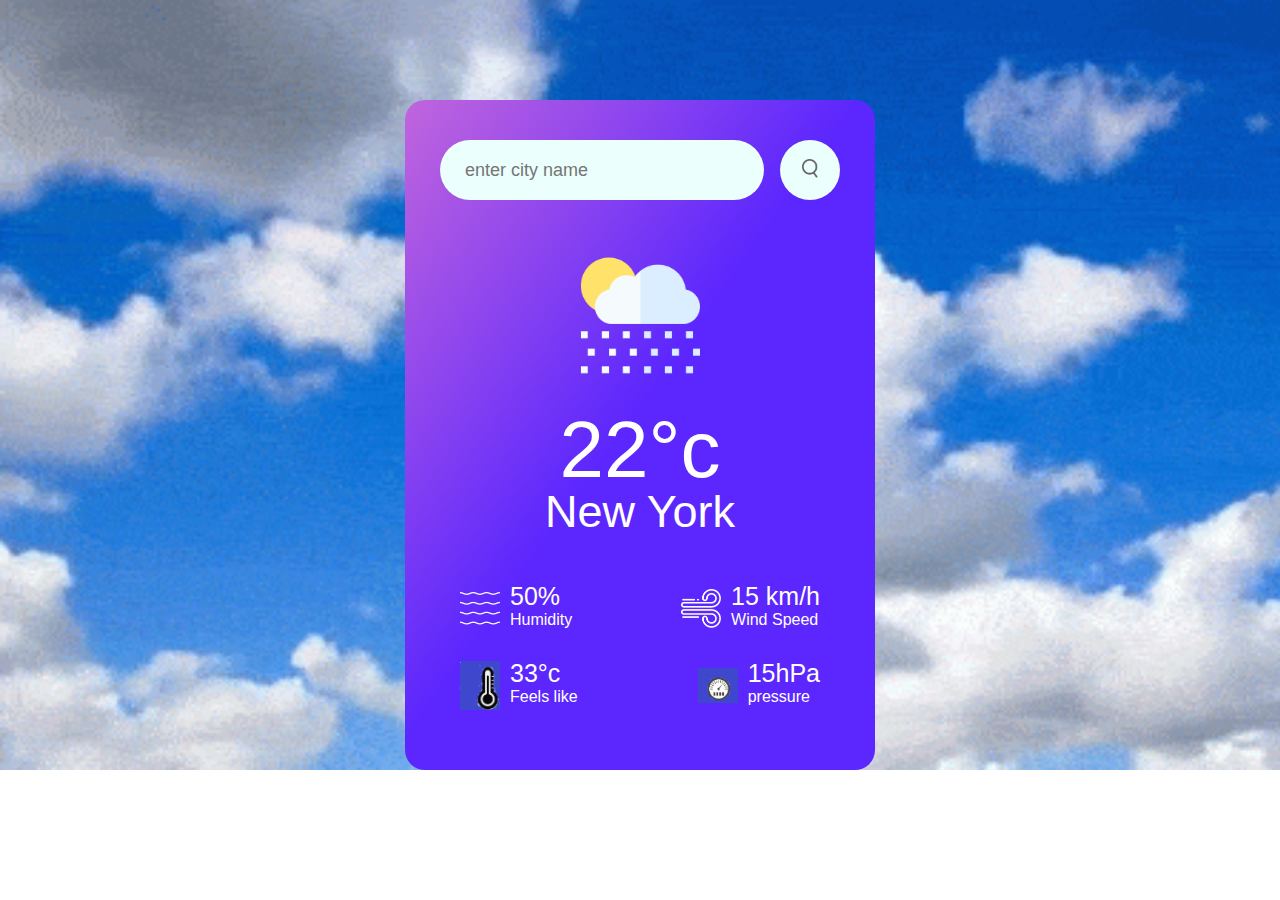
<file: Weather App/index.html>
<!DOCTYPE html>
<html lang="en">
<head>
    <meta charset="UTF-8">
    <meta http-equiv="X-UA-Compatible" content="IE=edge">
    <meta name="viewport" content="width=device-width, initial-scale=1.0">
    <title>Weather App</title>
    <link rel="icon" href="Weather.png">
    <link rel="stylesheet" href="styles.css">
</head>
<body>
    <div class="card"> <!-- parent div container -->
        <div class="search"> <!-- search bar container -->
            <input type="text" placeholder="enter city name" spellcheck="false"> <!-- input field for user to enter city name -->
            <button><img src="search.png" ></button> <!-- button for user to submit city name -->
        </div>
        <div class="error"> <!-- error message container -->
            <p>Invalid city name</p>
        </div>
        <div class="weather"> <!-- container for displaying weather information -->
            <img src="rain.png" class="weather-icon"> <!-- image for weather icon -->
            <h1 class="temp">22°c</h1>
            <h2 class="city">New York</h2>
            <div class="details"> <!-- container for displaying additional weather information -->
                <div class="col">  <!-- container for humidity information -->
                    <img src="humidity.png">
                    <div>
                        <p class="humidity">50%</p>
                        <p>Humidity</p>
                    </div>
                </div>
                <div class="col">  <!-- container for wind speed information -->
                    <img src="wind.png">
                    <div>
                        <p class="wind">15 km/h</p>
                        <p>Wind Speed</p>
            </div>
        </div>
        <div class="col">  <!-- container for wind speed information -->
            <img src="Feels like.png">
            <div>
                <p class="realfeel">33°c</p>
                <p>Feels like</p>
    </div>
</div>
<div class="col">  <!-- container for wind speed information -->
    <img src="Pressure.png">
    <div>
        <p class="pressure">15hPa</p>
        <p>pressure</p>
</div>
</div>

    </div>
    <script src="script.js"></script>
</body>
</html>
</file>
<file: Weather App/styles.css>
*{
    margin: 0;
    padding: 0;
    font-family: 'Poppins', sans-serif;
    box-sizing: border-box;
}
body{
    background-image: url(Background.gif);
    background-repeat: no-repeat;
    background-size: cover;
}
.card{
    width: 90%;
    max-width: 470px;
    background: linear-gradient(125.31deg, #C165DD 0%,#5C27FE 47.92%);
    color: #fff;
    margin: 100px auto 0;
    border-radius: 20px;
    padding: 40px 35px;
    text-align: center;
}
.search{
    width: 100%;
    display: flex;
    align-items: center;
    justify-content: space-between;
}
.search input{
    border: 0;
    outline: 0;
    background: #ebfffc;
    color: #555;
    padding: 10px 25px;
    height: 60px;
    border-radius: 30px;
    flex: 1;
    margin-right: 16px;
    font-size: 18px;

}
.search button{
    border: 0;
    outline: 0;
    background: #ebfffc;
    border-radius: 50%;
    width: 60px;
    height: 60px;
    cursor: pointer;
}
.search button img{
    width: 16px;
}
.weather-icon{
    width: 170px;
    margin-top: 30px;
}
.weather h1{
    font-size: 80px;
    font-weight: 500;
}
.weather h2{
    font-size: 45px;
    font-weight: 400;
    margin-top: -10px ;
}
.details{
    display: flex;
    flex-wrap: wrap;
    flex-direction: row;
    align-items: center;
    justify-content: space-between;
    padding: 0 20px 20px;
    margin-top: 50px;
    gap:2rem;
}
@media screen and  (min-width:320px) and (max-width:915px) {

    .details{
    display: flex;
    flex-wrap: wrap;
    flex-direction: row;
    align-items: center;
    justify-content: space-between;
    padding: 0 20px 20px;
    margin-top: 50px;
    
}
    }
.col{
    display:flex;
    align-items: center;
    text-align: left;
}
.col img{
    width:40px;
    margin-right: 10px;
}
.humidity, .wind, .realfeel, .pressure{
    font-size: 25px;
    margin-top: -6px;
}
.error{
    text-align: left;
    margin-left: 10px;
    font-size: 14px;
    margin-top: 10px;
    display: none;
}
</file>
